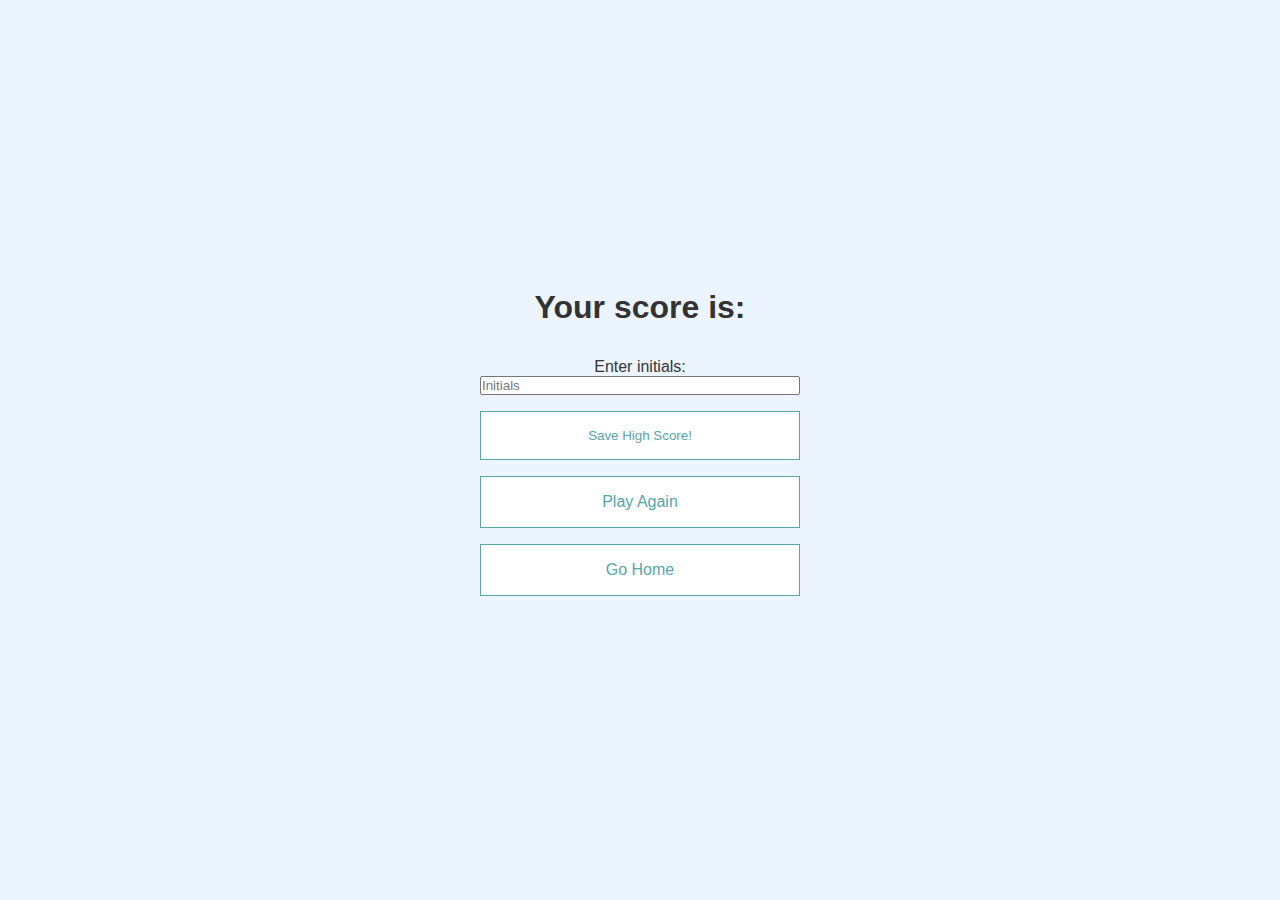
<file: end.html>
<!DOCTYPE html>
<html lang="en">
  <head>
    <meta charset="UTF-8" />
    <meta http-equiv="X-UA-Compatible" content="IE=edge" />
    <meta name="viewport" content="width=device-width, initial-scale=1.0" />
    <title>Quiz Complete!</title>
    <link rel="stylesheet" href="style.css" />
  </head>
  <body>
    <div class="container flex-center flex-column">
      <h1 id="end">Your score is:</h1>
      <h2 id="finalScore"></h2>
      <form>
        <p>Enter initials:</p>
        <input
          type="text"
          name="initials"
          id="username"
          placeholder="Initials"
        />
        <button
          type="submit"
          class="btn"
          id="saveScoreBtn"
          oneClick="saveHighScore(event)"
        >
          Save High Score!
        </button>
      </form>
      <a class="btn" href="./game.html">Play Again</a>
      <a class="btn" href="./index.html">Go Home</a>
    </div>
    <script src="/end.js"></script>
  </body>
</html>
</file>
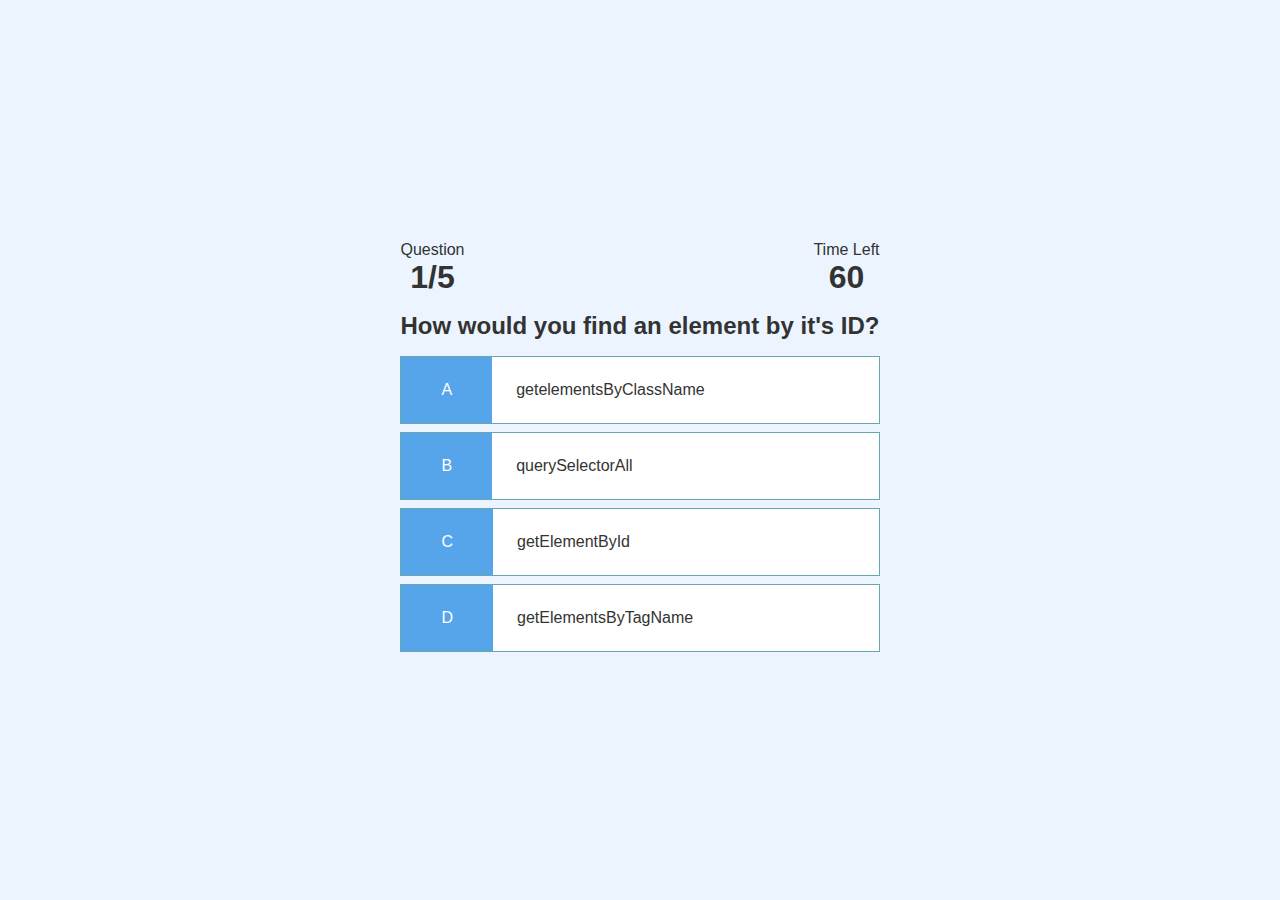
<file: game.html>
<!DOCTYPE html>
<html lang="en">
  <head>
    <meta charset="UTF-8" />
    <meta http-equiv="X-UA-Compatible" content="IE=edge" />
    <meta name="viewport" content="width=device-width, initial-scale=1.0" />
    <title>Take the quiz.</title>
    <link rel="stylesheet" href="style.css" />
    <link rel="stylesheet" href="game.css" />
  </head>
  <body>
    <div class="container">
      <div id="game" class="justify-center flex-column">
        <div id="hud">
          <div id="hud-item">
            <p class="hudprefix">Question</p>
            <h1 class="hud-main-text" id="counter"></h1>
          </div>
          <div id="hud-item">
            <p class="hudprefix">Time Left</p>
            <h1 class="hud-main-text" id="countdown"></h1>
          </div>
        </div>
        <h2 id="question">This will be a question.</h2>
        <div class="choice-container">
          <p class="choice-prefix">A</p>
          <p class="choice-text" data-number="1">Choice 1</p>
        </div>
        <div class="choice-container">
          <p class="choice-prefix">B</p>
          <p class="choice-text" data-number="2">Choice 2</p>
        </div>
        <div class="choice-container">
          <p class="choice-prefix">C</p>
          <p class="choice-text" data-number="3">Choice 2</p>
        </div>
        <div class="choice-container">
          <p class="choice-prefix">D</p>
          <p class="choice-text" data-number="4">Choice 4</p>
        </div>
      </div>
    </div>
    <script src="game.js"></script>
  </body>
</html>
</file>
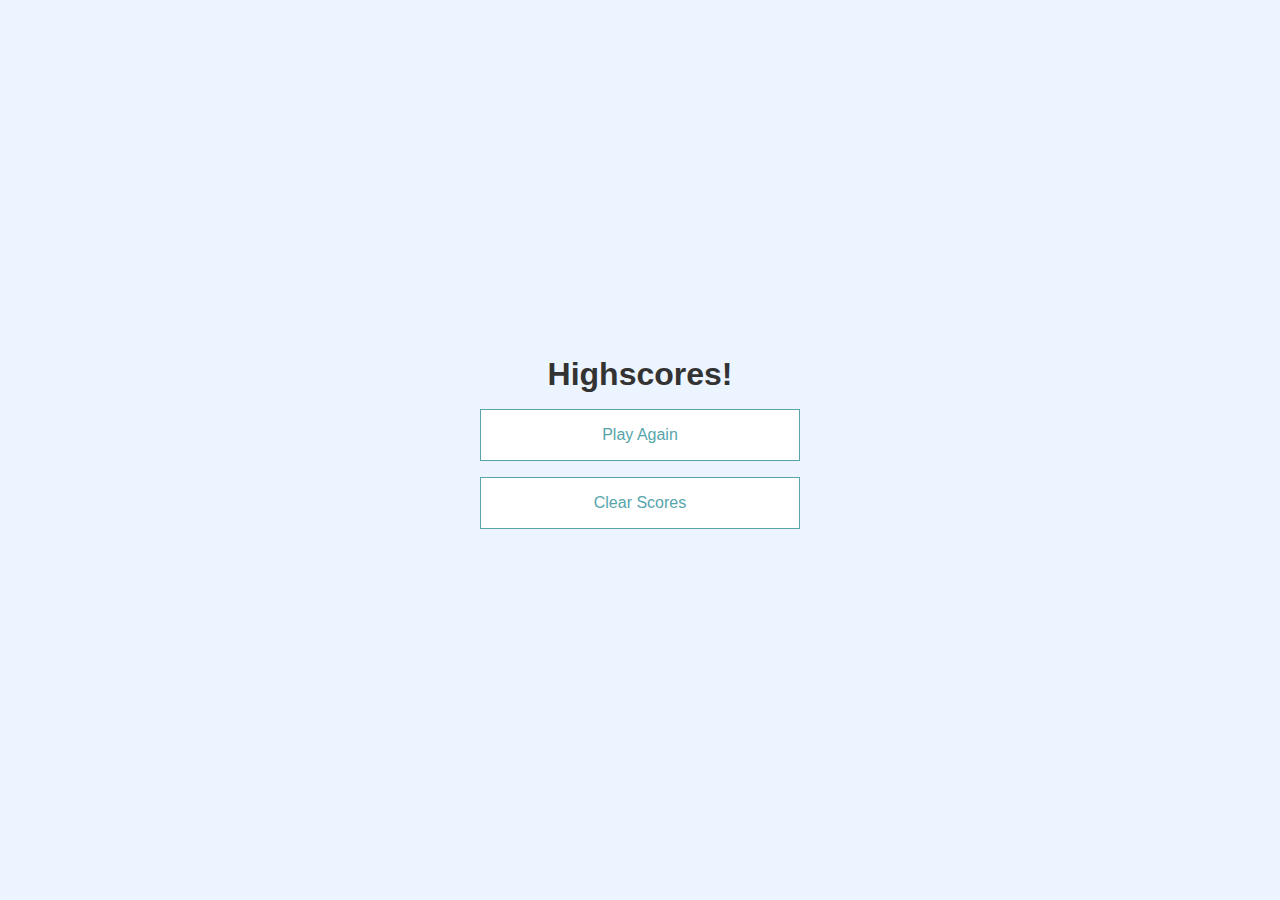
<file: highscores.html>
<!DOCTYPE html>
<html lang="en">
  <head>
    <meta charset="UTF-8" />
    <meta name="viewport" content="width=device-width, initial-scale=1.0" />
    <meta http-equiv="X-UA-Compatible" content="ie=edge" />
    <title>Highscores</title>

    <link rel="stylesheet" href="./style.css" />
  </head>

  <body>
    <div class="container">
      <div id="home" class="flex-center flex-column">
        <h1>Highscores!</h1>
        <ol id="highscore"></ol>
        <a class="btn" href="./game.html">Play Again</a>
        <a class="btn" id="clear">Clear Scores</a>
      </div>
    </div>

    <script src="./scores.js"></script>
  </body>
</html>
</file>
<file: style.css>
:root {
  background-color: #ecf5ff;
}
* {
  box-sizing: border-box;
  font-family: Impact, Haettenschweiler, "Arial Narrow Bold", sans-serif;
  margin: 0;
  padding: 0;
  color: #333;
}
h1,
h2 {
  margin-bottom: 1rem;
}
/* Utilities */

.container {
  width: 100vw;
  height: 100vh;
  display: flex;
  justify-content: center;
  align-items: center;
  padding: 2rem;
}

.container {
  width: 100%;
}

.flex-column {
  display: flex;
  flex-direction: column;
}

.flex-center {
  justify-content: center;
  align-items: center;
}

.justify-center {
  justify-content: center;
}

.text-center {
  text-align: center;
}

.hidden {
  display: none;
}

/* Buttons */
.btn {
  padding: 1rem 0;
  width: 20rem;
  text-align: center;
  border: 0.1rem solid #56a5ab;
  margin-bottom: 1rem;
  color: #56a5ab;
  background-color: white;
  text-decoration: none;
}

.btn:hover {
  cursor: pointer;
  box-shadow: 0 0.4rem 1.4rem 0 #68a8ac;
}

.btn[disabled]:hover {
  cursor: not-allowed;
  box-shadow: none;
  transform: none;
}

form {
  display: flex;
  flex-direction: column;
  align-items: center;
}
input {
  margin-bottom: 1rem;
  width: 20rem;
}
</file>
<file: game.css>
.choice-container {
  display: flex;
  margin-bottom: 0.5rem;
  width: 100%;
  border: 0.1rem solid #68a8ac;
  background-color: white;
}

.choice-container:hover {
  cursor: pointer;
  box-shadow: 0 0.4rem 1.4rem 0 #68a8ac;
}

.choice-prefix {
  padding: 1.5rem 2.5rem;
  background-color: #56a5eb;
  color: white;
}

.choice-text {
  padding: 1.5rem;
  width: 100%;
}

.correct {
  background-color: green;
}

.incorrect {
  background-color: red;
}

#hud {
  display: flex;
  justify-content: space-between;
  text-align: center;
}
</file>
